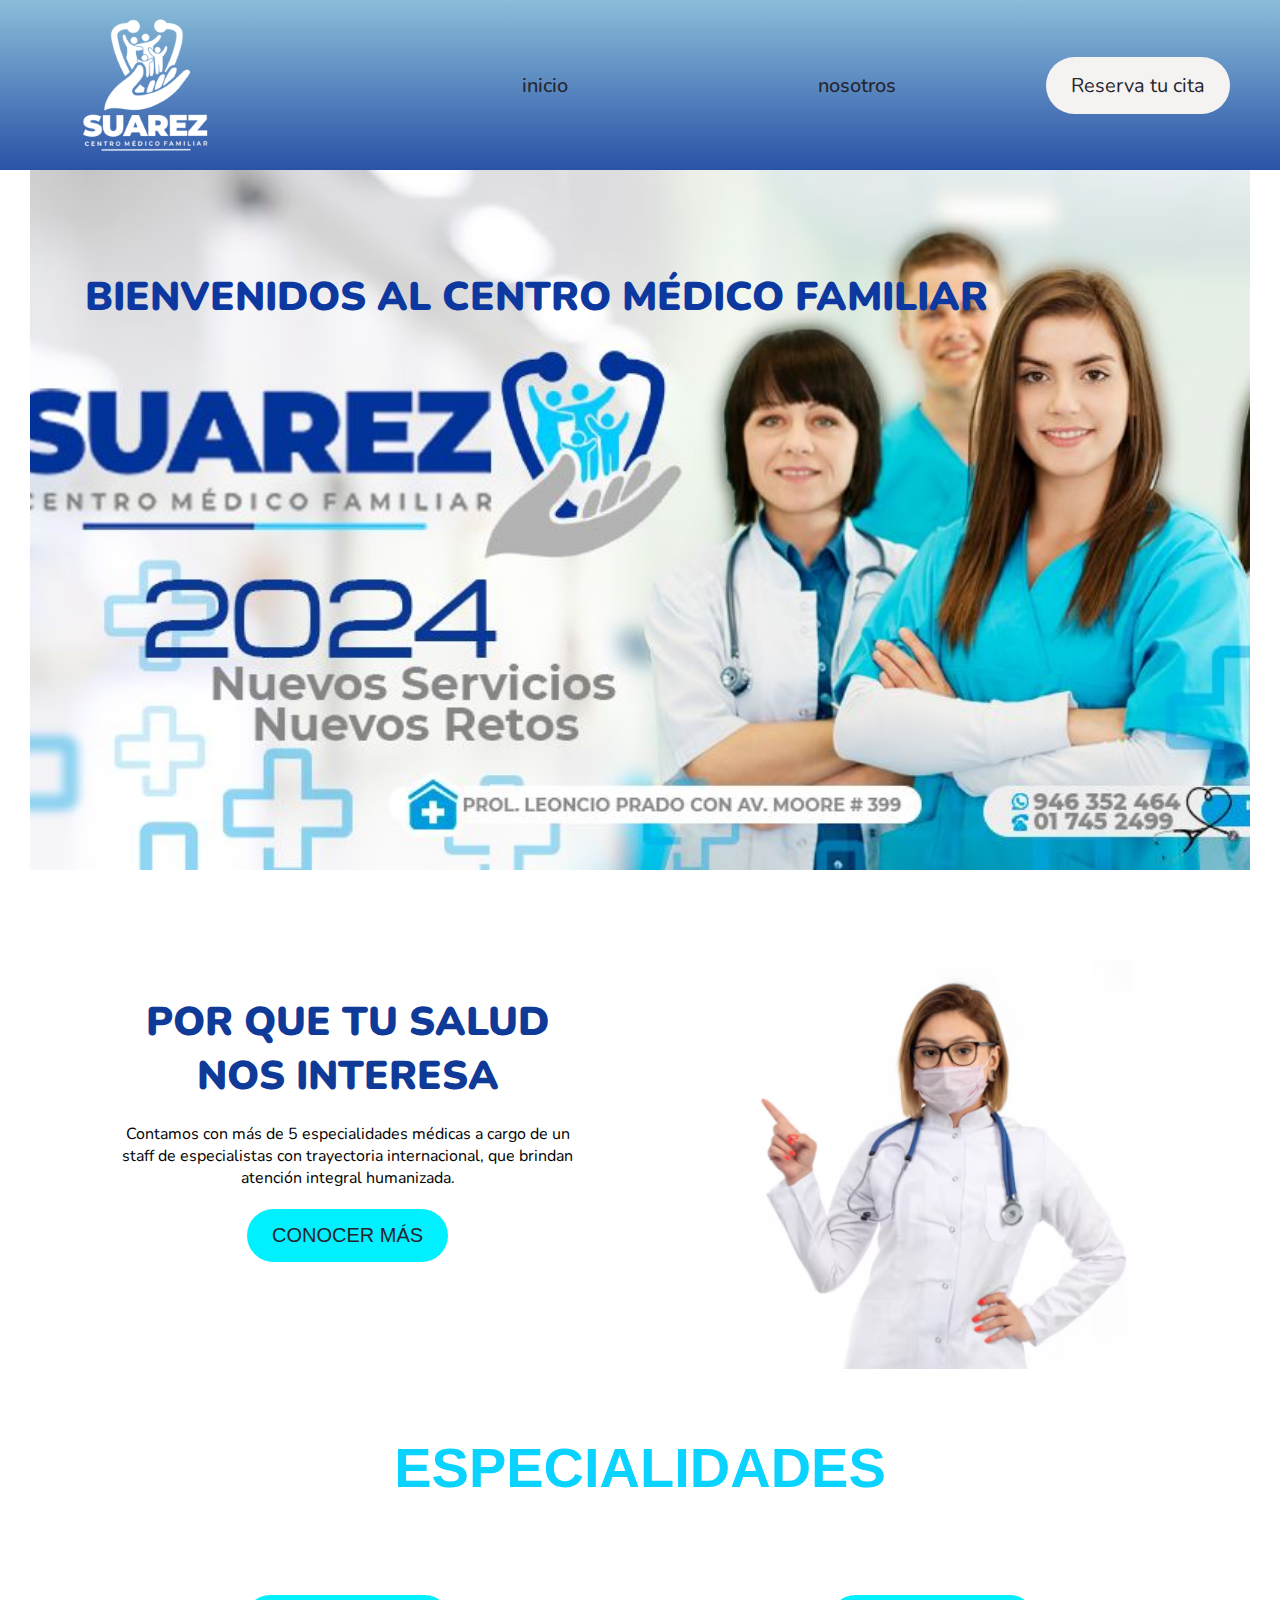
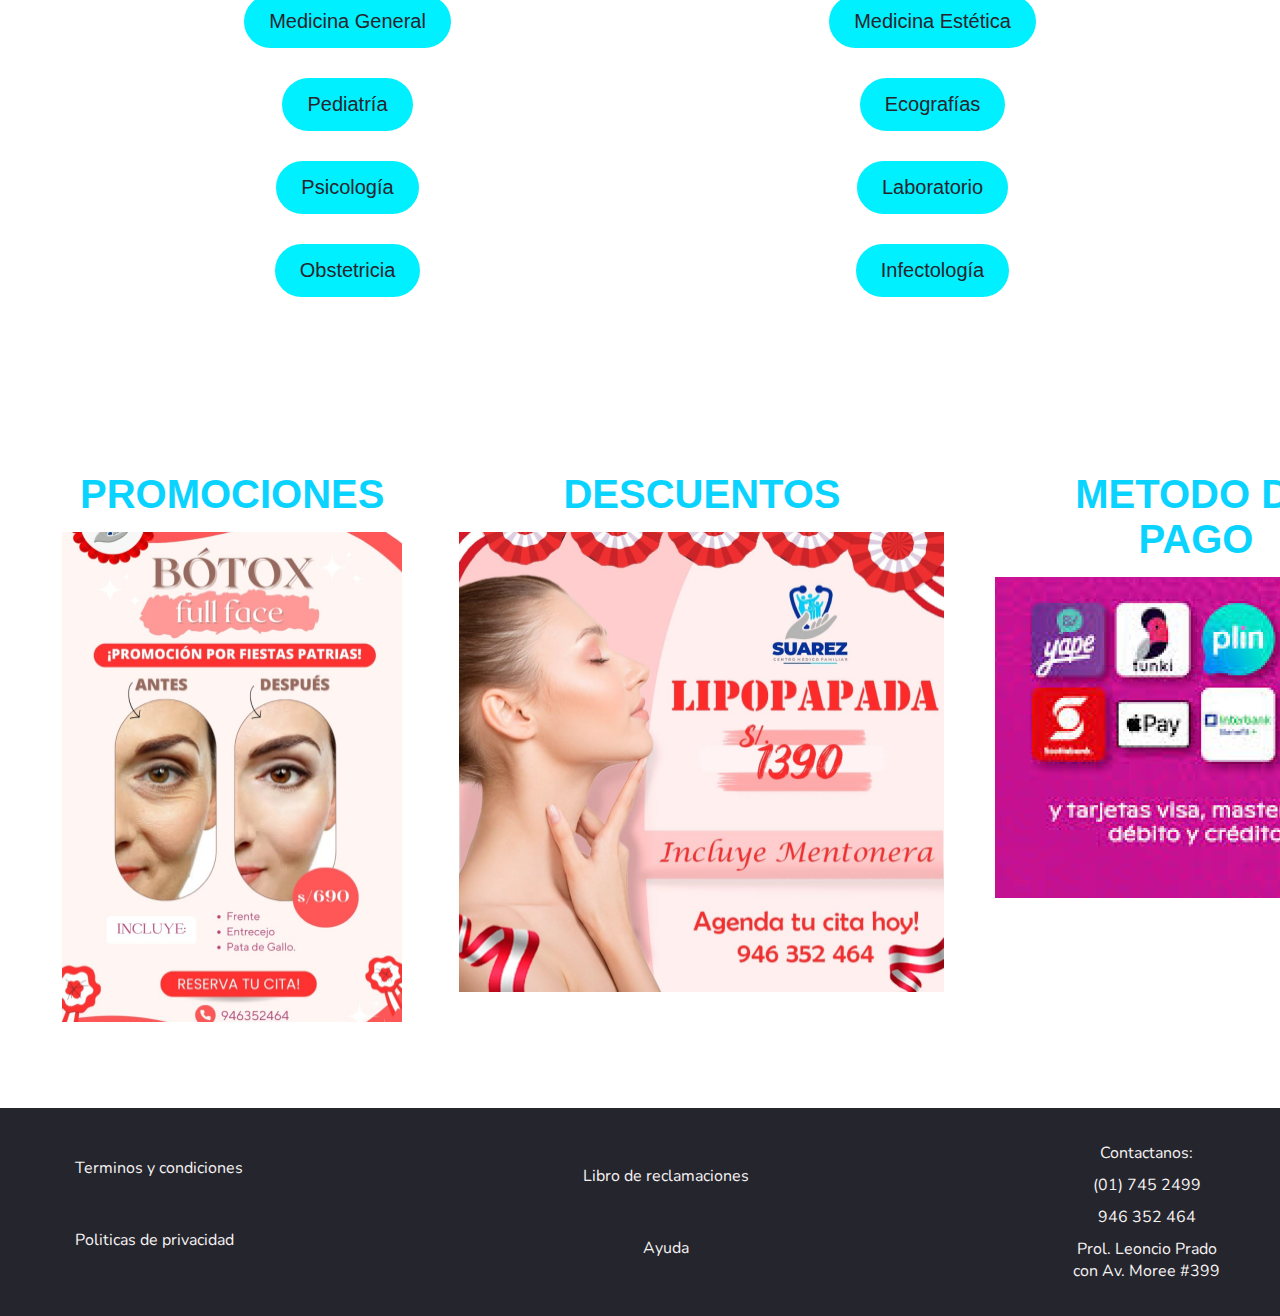
<file: index.html>
<!DOCTYPE html>
<html lang="en">

<head>
    <meta charset="UTF-8">
    <meta name="viewport" content="width=device-width, initial-scale=1.0">
    <title>CENTRO MÉDICO FAMILIAR SUAREZ</title>
    <link rel="shortcut icon" href="IMAGEN/logosuarezcentro.png" type="image/x-icon">
    <link rel="stylesheet" href="CSS/index.css">
    <meta name="google-site-verification" content="LUfXLZLgB8EdqLjNfG8pi33hMHjc_nDoZK32OdZoWC8" />
</head>

<body>
    <header>
        <div class="header container">
            <div class="logo1">
                <img src="IMAGEN/logoblancopngsuarez.png" alt="" width="120px" height="120px">
                <button id="abrir" class="abrir_menu">
                    <img src="IMAGEN/abrirmenu.png" alt="boton abrir" width="512px" height="512px">
                </button>
            </div>
            <div class="menu" id="menu">
                <div class="logo2">
                    <img src="IMAGEN/Logo=Blanco.png" alt="" width="250px" height="69px">
                    <button id="cerrar" class="cerrar_menu">
                        <img src="IMAGEN/cerrarmenu.png" alt="boton cerrar" width="512px" height="512px">
                    </button>
                </div>
                <nav>
                    <ul>
                        <li><a href="index.html">inicio</a></li>
                        <li><a href="Nosotros.html">nosotros</a></li>
                    </ul>
                    <a href="Contacto.html">
                        <button class="btn1" type="button">Reserva tu cita</button>
                    </a>
                </nav>
            </div>
        </div>
    </header>

    <main>
        <!-- <main>
        <section>
            <h1>Bienvenido a mi página web</h1>
        </section>

    </main> -->
        <!-- <section id="portada2">
        <div class="portada2 container">
            <div class="boton_portada2">
                <button type="button" class="btn2">Sé como ella aqui</button>
            </div>
        </div>    
    </section> -->

        <section id="portada">
            <div class="portada container">
                <div class="texto_portada">
                    <h1>BIENVENIDOS AL CENTRO MÉDICO FAMILIAR</h1>
                </div>
            </div>
        </section>

        <section id="productos">
            <div class="productos container grid_2">
                <div class="productos_titulo">

                    <h3>POR QUE TU SALUD NOS INTERESA</h3>
                    <p>Contamos con más de 5 especialidades
                        médicas a cargo de un staff de especialistas con
                        trayectoria internacional, que brindan atención
                        integral humanizada.</p>
                    <div>
                        <button class="btn2" type="button">CONOCER MÁS</button>
                    </div>
                </div>
                <div class="foto_portada2">
                    <img src="IMAGEN/imagendoctora.png" alt="foto de la portada2" width="370px" height="370px">
                </div>
            </div>
        </section>

        <section id="especialidades">
            <div class="especialidades_boton">
                <button class="btn3">ESPECIALIDADES</button>
            </div>
        </section>

        <section id="productos"></section>
            <div class="productos container grid_2">
                <div>
                    <button class="btn2" type="button">Medicina General</button>
                </div> 
                <div>
                    <button class="btn2" type="button">Medicina Estética</button>
                </div>  
                <div>
                    <button class="btn2" type="button">Pediatría</button>
                </div> 
                <div>
                    <button class="btn2" type="button">Ecografías</button>
                </div>
                <div>
                    <button class="btn2" type="button">Psicología</button>
                </div> 
                <div>
                    <button class="btn2" type="button">Laboratorio</button>
                </div> 
                <div>
                    <button class="btn2" type="button">Obstetricia</button>
                </div> 
                <div>
                    <button class="btn2" type="button">Infectología</button>
                </div>
            </div> 
        </section>

        <section id="testimonios">
            <div class="testimonios container">
                <div class="testimonios_lista grid_3">
                    <div class="testimonio">
                        <button type="button" class="btn5">PROMOCIONES</button>
                    <div>
                        <img src="IMAGEN/botoximagenpng.png" alt="fotoportada" width="340px" height="490px">
                    </div>
                    </div>
                    <div class="testimonio">
                        <button type="button" class="btn5">DESCUENTOS</button>
                    <div>
                        <img src="IMAGEN/lipoimagenpng.png" alt="fotoportada" width="485px" height="460px">
                    </div>
                    </div>
                    <div class="testimonio">
                        <button type="button" class="btn5">METODO DE PAGO</button>
                    <div>
                        <img src="IMAGEN/metododepago.png" alt="fotoportada" width="403px" height="321px">
                    </div>
                    </div>
                </div>
            </div>
        </section>
    </main>

    <footer>
        <div class="footer container">
            <div class="politica">
                <a href="http://">Terminos y condiciones</a>
                <a href="http://">Politicas de privacidad</a>
            </div>
            <div class="terminos">
                <a href="http://">Libro de reclamaciones</a>
                <a href="http://">Ayuda</a>
            </div>
            <div class="contactos">
                <a href="http://">Contactanos:</a>
                <p>(01) 745 2499</p>
                <p>946 352 464</p>
                <p>Prol. Leoncio Prado<br>con Av. Moree #399</p>
            </div>
        </div>
    </footer>

    <script src="JS/main.js"></script>

</body>

</html>
</body>

</html>
</file>
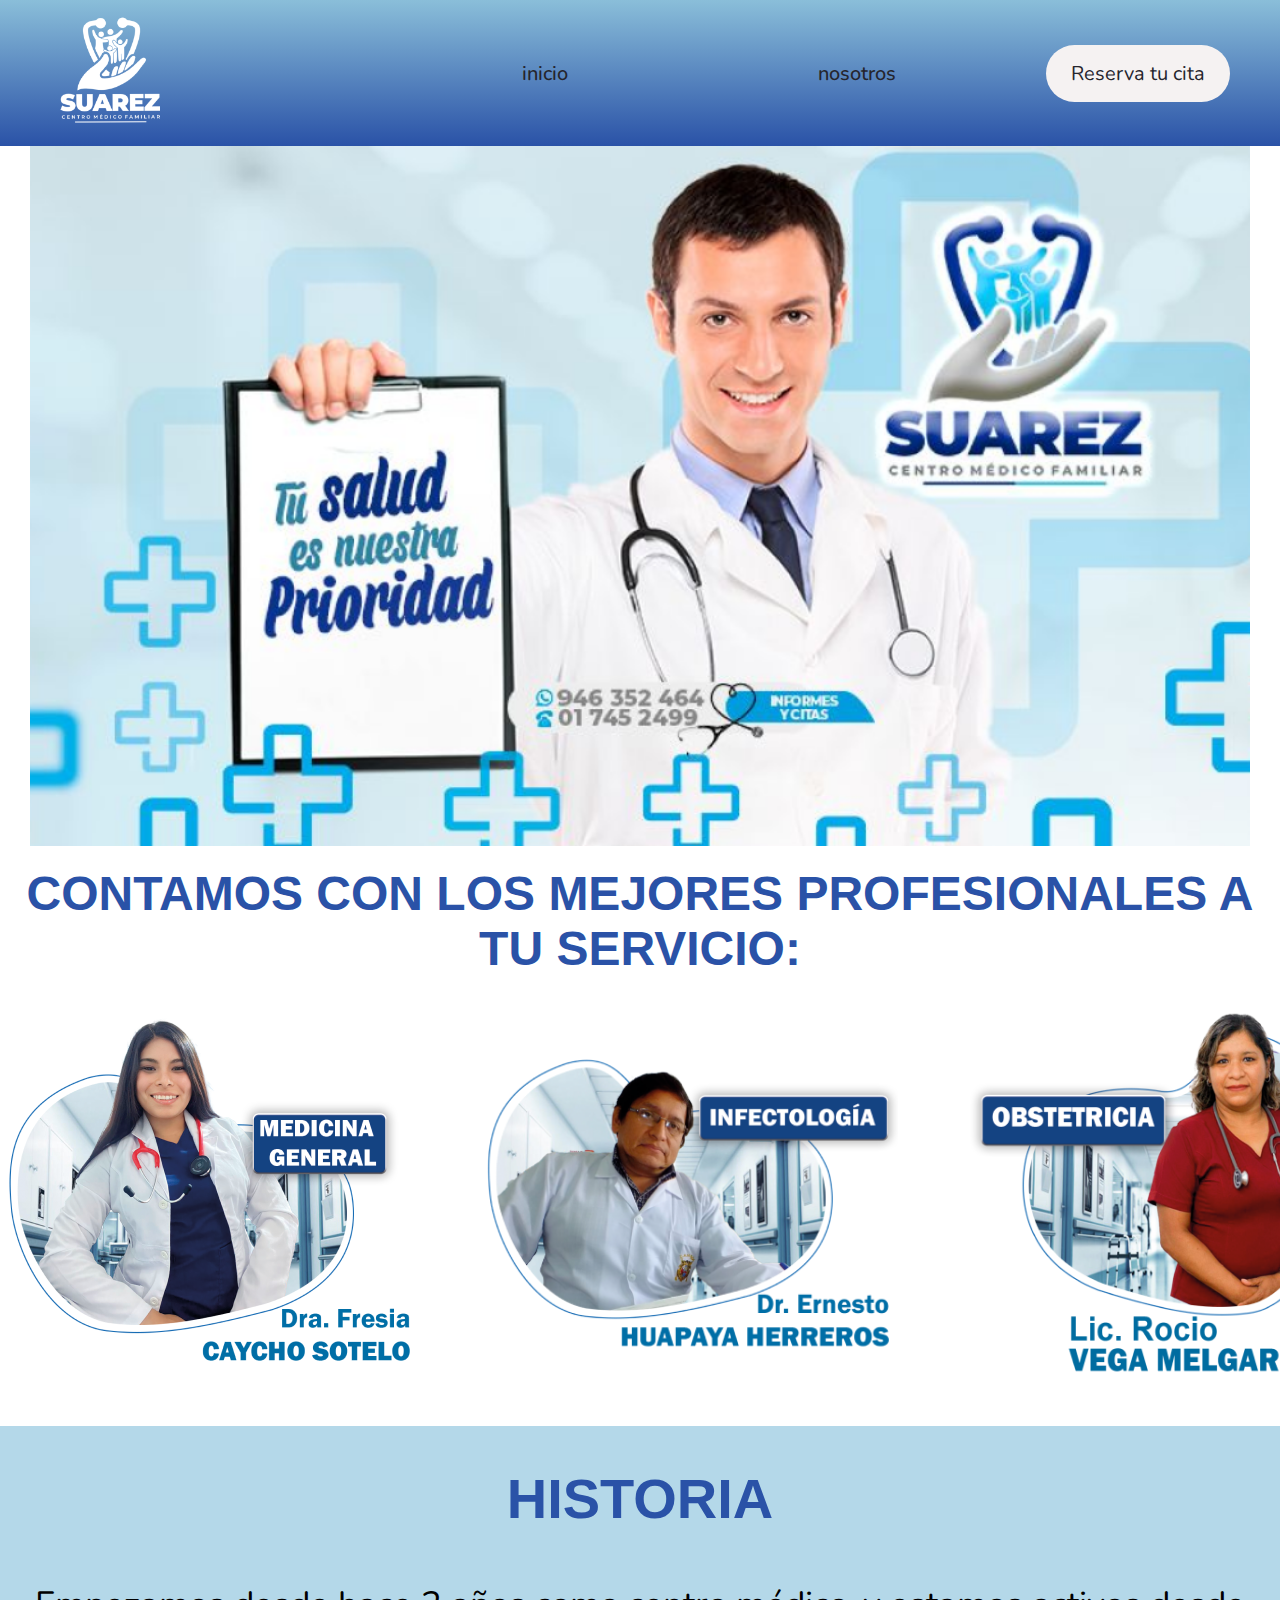
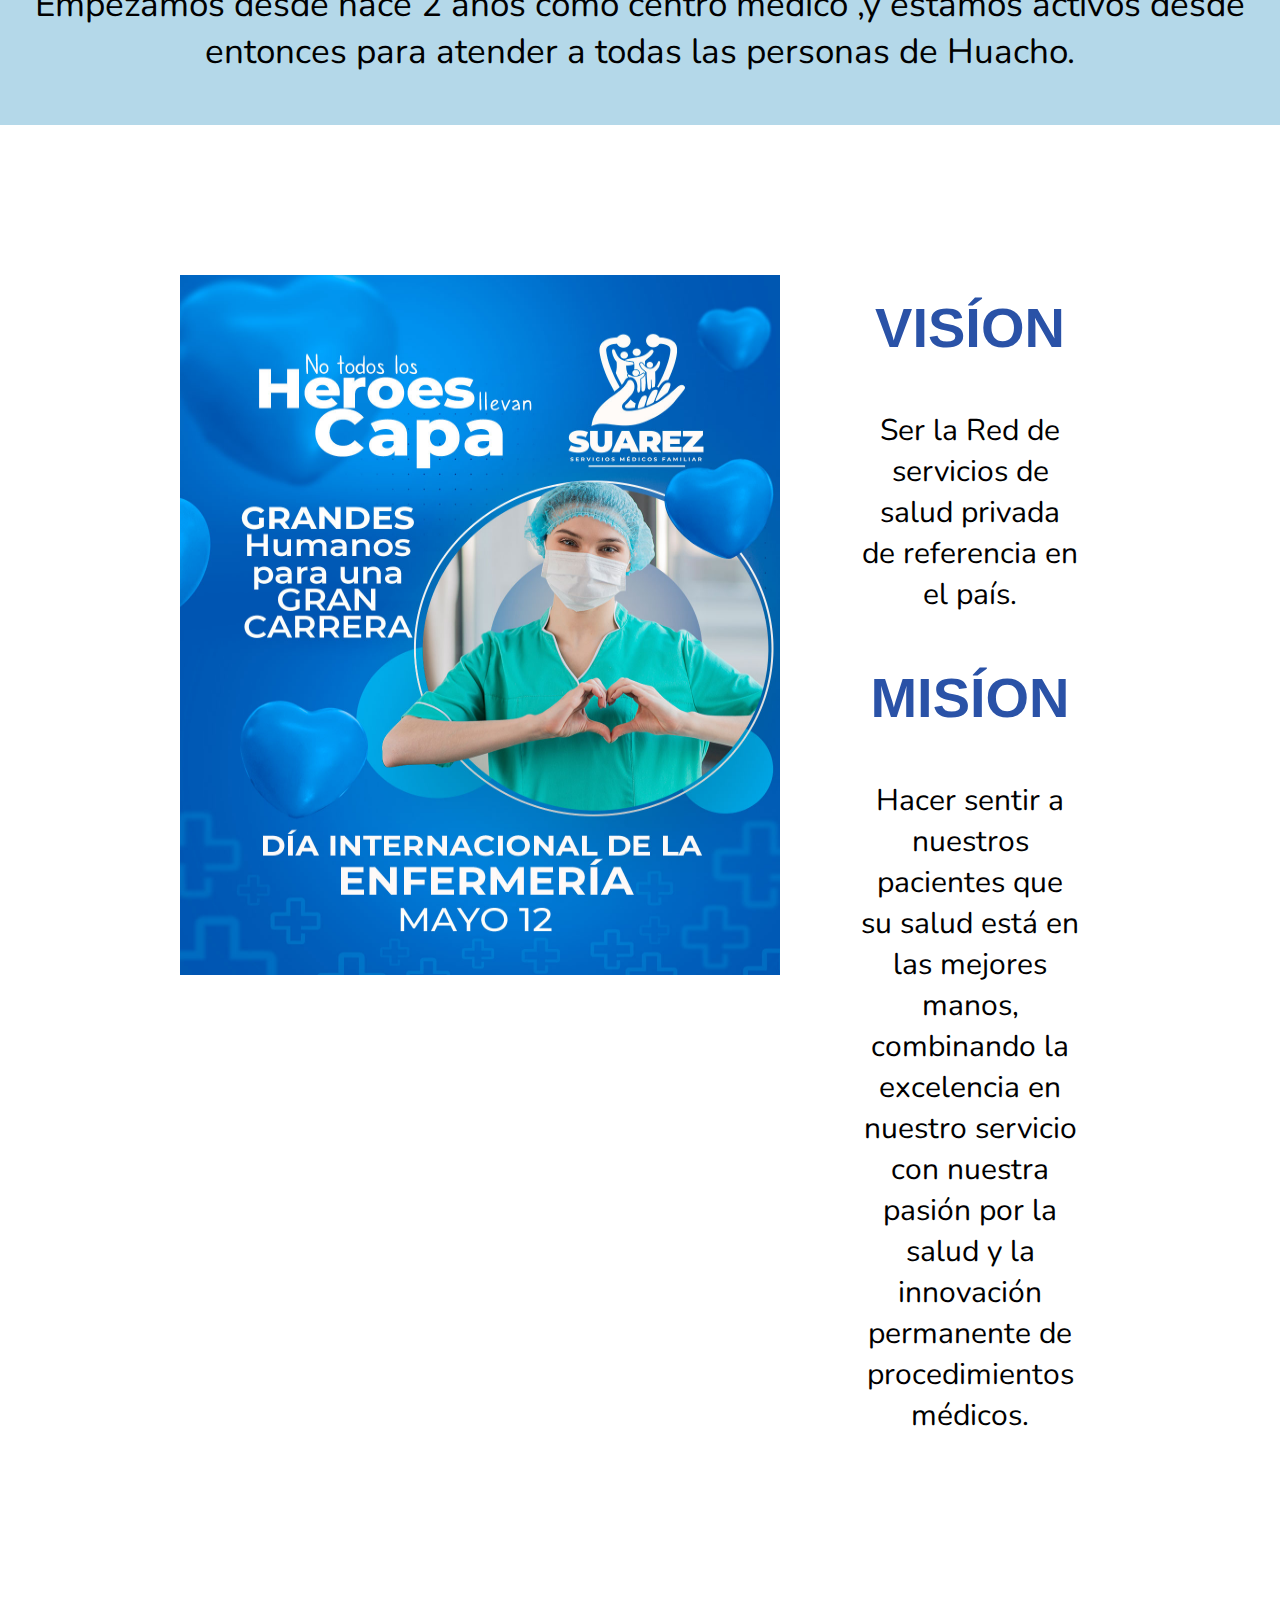
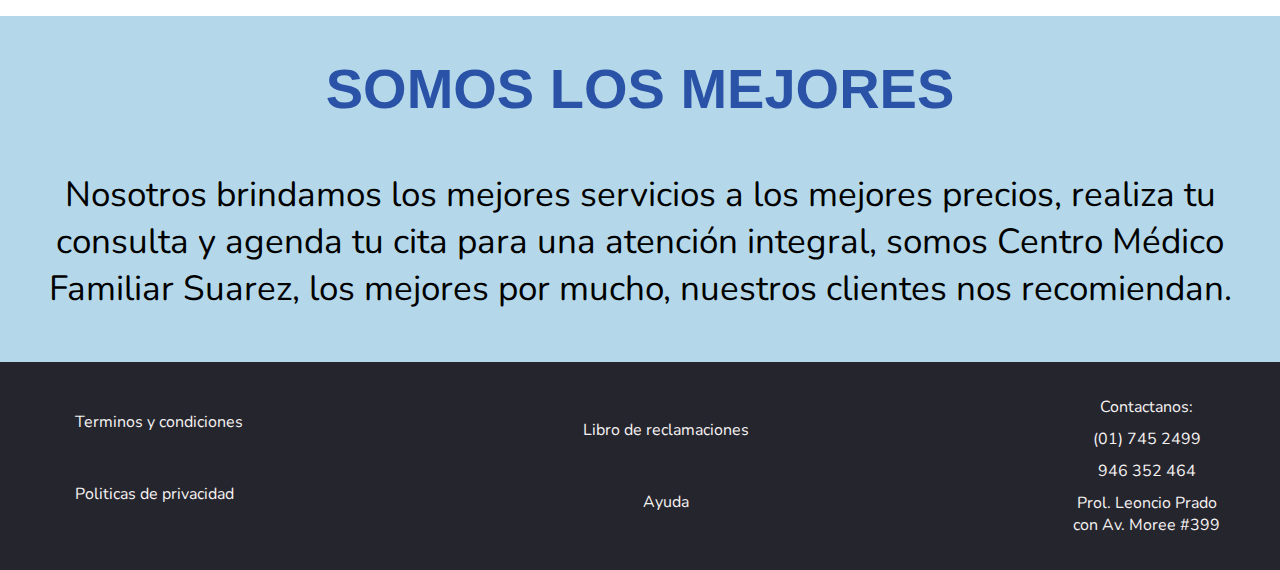
<file: Nosotros.html>
<!DOCTYPE html>
<html lang="en">

<head>
    <meta charset="UTF-8">
    <meta name="viewport" content="width=device-width, initial-scale=1.0">
    <title>CENTRO MÉDICO FAMILIAR SUAREZ</title>
    <link rel="shortcut icon" href="IMAGEN/logosuarezcentro.png" type="image/x-icon">
    <link rel="stylesheet" href="CSS/nosotros.css">
</head>

<body>
    <header>
        <div class="header container">
            <div class="logo">
                <img src="IMAGEN/logoblancopngsuarez.png" alt="Logotipo" width="120px" height="120px">
            </div>
            <div class="menu">
                <nav>
                    <ul>
                        <li><a href="index.html">inicio</a></li>
                        <li><a href="Nosotros.html">nosotros</a></li>
                    </ul>
                    <a href="Contacto.html">
                        <button class="btn1" type="button">Reserva tu cita</button>
                    </a>
                </nav>
            </div>
        </div>
    </header>

    <main>
        <section id="portada">
            <div class="portada container">
                <div class="texto_portada">
                </div>
            </div>
        </section>

        <section id="testimonios">
            <div class="testimonios_titulo">
                <div>
                    <h3>CONTAMOS CON LOS MEJORES PROFESIONALES A TU SERVICIO:</h3>
                </div>     
                <div class="testimonios_lista grid_3">
                    <div class="testimonio">
                    <div>
                        <img src="IMAGEN/fresia.png" alt="fotoportada" width="424px" height="424px">
                    </div>
                    </div>
                    <div class="testimonio">
                    <div>
                        <img src="IMAGEN/ernesto.png" alt="fotoportada" width="424px" height="424px">
                    </div>
                    </div>
                    <div class="testimonio">
                    <div>
                        <img src="IMAGEN/rocio.png" alt="fotoportada" width="424px" height="424px">
                    </div>
                    </div>
                </div>
            </div>
        </section>

    <section id="container">
        <div class="container_1">
            <div>
                <h3>HISTORIA</h3>
            </div>

            <p>Empezamos desde hace 2 años como centro médico ,y estamos  activos  desde entonces para atender a todas
                las personas de Huacho.</p>
        </div>
    </section>

        <section id="mision">
            <div class="mision container grid_2">
                <div class="foto_portada">
                    <img src="IMAGEN/centromedicofoto.jpg" alt="foto de la portada" width="600px" height="700px">
                </div>
                <div class="textos_portada">
                    <div>
                        <h1>Visíon</h1>
                        <p>Ser la Red de servicios de salud privada 
                            de referencia en el país.</p>
                    </div>
                    <div></div>
                        <h1>Misíon</h1>
                        <p>Hacer sentir a nuestros pacientes que su 
                            salud está en las mejores manos, combinando
                             la excelencia en nuestro servicio con nuestra 
                            pasión por la salud y la innovación permanente
                             de procedimientos médicos.</p>
                    </div>
                </div>
            </div>
        </section>


        <section id="container">
            <div class="container_1">
                <div>
                    <h3>SOMOS LOS MEJORES</h3>
                </div>
                 <p> Nosotros brindamos los mejores servicios a los mejores precios, realiza tu consulta y agenda tu cita para una atención integral, somos Centro Médico Familiar Suarez, los mejores por mucho, nuestros clientes nos recomiendan.</p>
             </div>
        </section>
    
    </main>

    <footer>
        <div class="footer container">
            <div class="politica">
                <a href="http://">Terminos y condiciones</a>
                <a href="http://">Politicas de privacidad</a>
            </div>
            <div class="terminos">
                <a href="http://">Libro de reclamaciones</a>
                <a href="http://">Ayuda</a>
            </div>
            <div class="contactos">
                <a href="http://">Contactanos:</a>
                <p>(01) 745 2499</p>
                <p>946 352 464</p>
                <p>Prol. Leoncio Prado<br>con Av. Moree #399</p>
            </div>
        </div>
    </footer>

</body>

</html>
</file>
<file: CSS/index.css>
@import url(styles.css);


.portada {
    background-image: url("../IMAGEN/bannerportada.png");
    background-repeat: no-repeat;
    background-position: center;
    background-size: cover;
    height: 700px;
}

.texto_portada {
    padding: 0px 10px;



    & h1 {
        color: #0D389F;
        font-size: 40px;
        padding: 20px;
    }

}




/* #portada2 {
    background-image: url("../IMAGEN/bannerweb-sckarleth-sanchez.jpg");
    background-position: center;
}

.portada2 {
    height: 600px;
    
}

.boton_portada2 {
    height: 100%;
    margin-top: 250px;
} */

.productos_titulo h3 {
    display: flex;
    justify-content: center;
    font-size: 40px;
    color: #0F3A97;




}

.productos_titulo {
    display: flex;
    flex-direction: column;
    text-align: center;
    gap: 20px;
    padding: 35px 50px;
    margin: 10px;
}


.foto_portada2 {
    display: flex;
    justify-content: center;
    width: auto;
    height: 110%;
    padding: 10px 0px;


    & img {
        width: auto;
        height: 100%;
    }
}


.especialidades_titulo h4 {
    flex-direction: column;
    text-align: center;
    font-size:70px;
    padding: 35px 50px;
    margin: 10px;
    font-family: var(--fontinter);
}

.especialidades_boton {
    display: flex;
    justify-content: center;
    font-weight: weight;
    gap: 30px;
    
}

.productos{
    justify-content: center;
    text-align: center;
    gap: 30px 0px;
}

.testimonios{
    text-align: center;
    gap: 30px;
}
.servicio {
    display: flex;
    flex-direction: column;
    align-items: center;
    gap: 25px;

    & p {
        text-align: center;

    }
}

.servicio_foto img {
    width: 100%;
    height: auto;
    border-radius: 25px;
}

#banner {
    background-color: var(--colorazul);
}

.banner {
    display: flex;
    justify-content: space-between;

    & h3 {
        color: var(--colorblanco);
    }

    & p {
        color: var(--colorblanco);
    }
}


.ofertas_titulo h3 {
    text-align: center;
    color: var(--colorrojo);
    padding-bottom: 80px;
}

.oferta {
    display: flex;
    flex-direction: column;
    align-items: center;
    gap: 25px;

    & p {
        text-align: center;
    }
}


@media (max-width: 768px) {
    .portada {
        background-image: url("../IMAGEN/bannerportada.png");
        background-repeat: no-repeat;
        background-position: center;
        background-size: cover;
        height: 700px;
    }
    
    .texto_portada {
        padding: 0px 10px;
    
    
    
        & h1 {
            color: #0D389F;
            font-size: 40px;
            padding: 20px;
        }
    
    }
    
    .productos_titulo h3 {
        display: flex;
        justify-content: center;
        font-size: 40px;
        color: #0F3A97;
    
    
    
    
    }
    
    .productos_titulo {
        display: flex;
        flex-direction: column;
        text-align: center;
        gap: 20px;
        padding: 35px 50px;
        margin: 10px;
    }
    
    
    .foto_portada2 {
        display: flex;
        justify-content: center;
        width: auto;
        height: 110%;
        padding: 10px 0px;
    
    
        & img {
            width: auto;
            height: 100%;
        }
    }
    
    
    .especialidades_titulo h4 {
        flex-direction: column;
        text-align: center;
        font-size:70px;
        padding: 35px 50px;
        margin: 10px;
        font-family: var(--fontinter);
    }
    
    .especialidades_boton {
        display: flex;
        justify-content: center;
        font-weight: weight;
        gap: 30px;
        
    }
    
    .productos{
        justify-content: center;
        text-align: center;
        gap: 30px 0px;
    }
    
    .testimonios{
        text-align: center;
        gap: 30px;
    }
    .servicio {
        display: flex;
        flex-direction: column;
        align-items: center;
        gap: 25px;
    
        & p {
            text-align: center;
    
        }
    }
    
    .servicio_foto img {
        width: 100%;
        height: auto;
        border-radius: 25px;
    }
    
    #banner {
        background-color: var(--colorazul);
    }
    
    .banner {
        display: flex;
        justify-content: space-between;
    
        & h3 {
            color: var(--colorblanco);
        }
    
        & p {
            color: var(--colorblanco);
        }
    }
    
    
    .ofertas_titulo h3 {
        text-align: center;
        color: var(--colorrojo);
        padding-bottom: 80px;
    }
    
    .oferta {
        display: flex;
        flex-direction: column;
        align-items: center;
        gap: 25px;
    
        & p {
            text-align: center;
        }
    }
    

}
</file>
<file: CSS/nosotros.css>
@import url(styles.css);



.portada {
    background-image: url("../IMAGEN/bannernosotros.png");
    background-repeat: no-repeat;
    background-position: center;
    background-size: cover;
    height: 700px;
}

.foto_portada {
    display: flex;

}

.testimonios_titulo {
    display: flex;
    flex-direction: column;
    justify-content: center;
    text-align: center;
    

    & h3 {
        color: #2A52A7;
        font-family: "Poppins", sans-serif;
        font-weight: 700;
        font-style: normal;
        font-size: 3rem;
        padding: 20px 10px;
    }
}

.container_1 {
    background-color: #b4d8e9;
    display: flex;
    flex-direction: column;
    justify-content: center;
    text-align: center;
    padding: 20px 0px ;
    

    & h3 {
        color: #2A52A7;
        font-family: "Poppins", sans-serif;
        font-weight: 700;
        font-style: normal;
        font-size: 3.5rem;
        padding: 20px 10px;
    }

    & p {
        font-size: 35px;
        padding: 30px 20px ;
    }

}

.mision{
    display: flex;
    justify-content: center;
    text-align: center;
    padding: 150px;

}

.textos_portada {
    justify-content: center;

    & h1 {
        color: #2A52A7;
        font-family: "Poppins", sans-serif;
        font-weight: 700;
        font-style: normal;
        font-size: 2.5;
        padding: 20px 10px;
    }

    & p {
        font-size: 30px;
        padding: 30px 20px ;
    }
}
</file>
